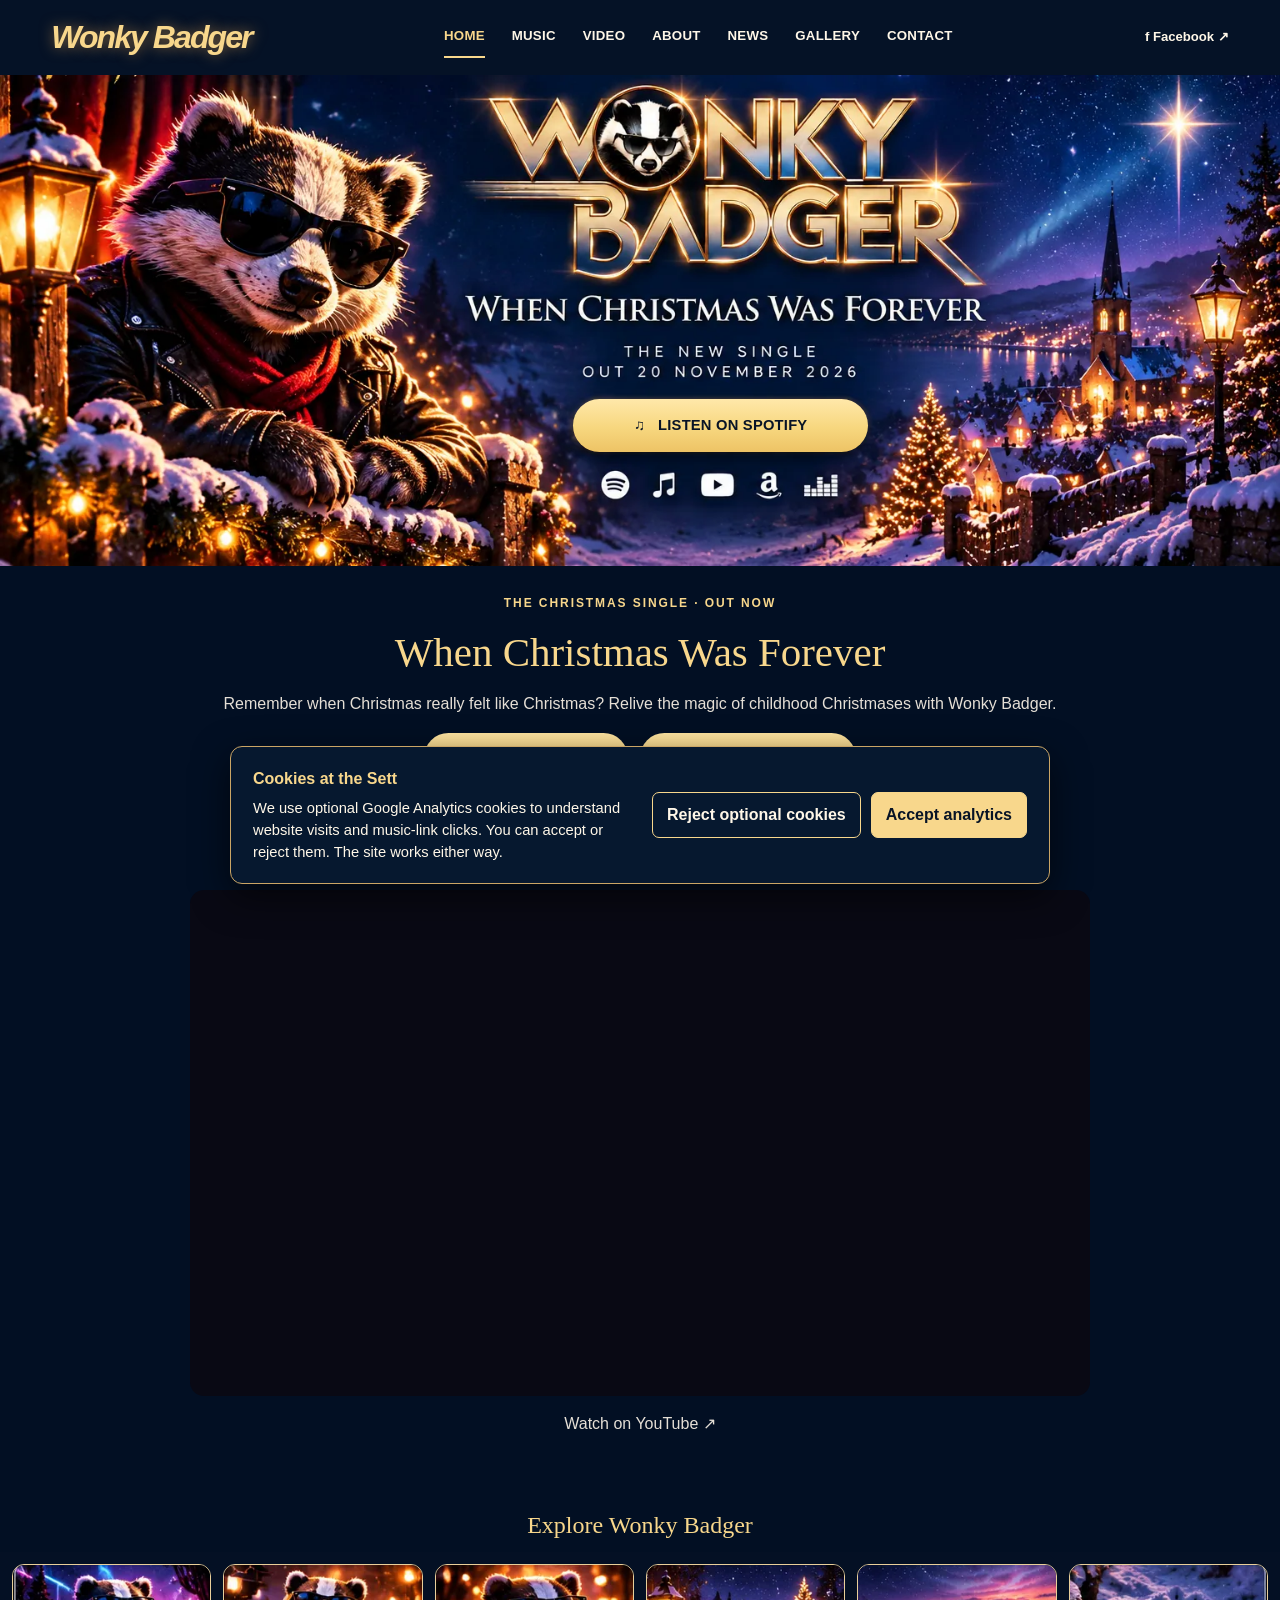
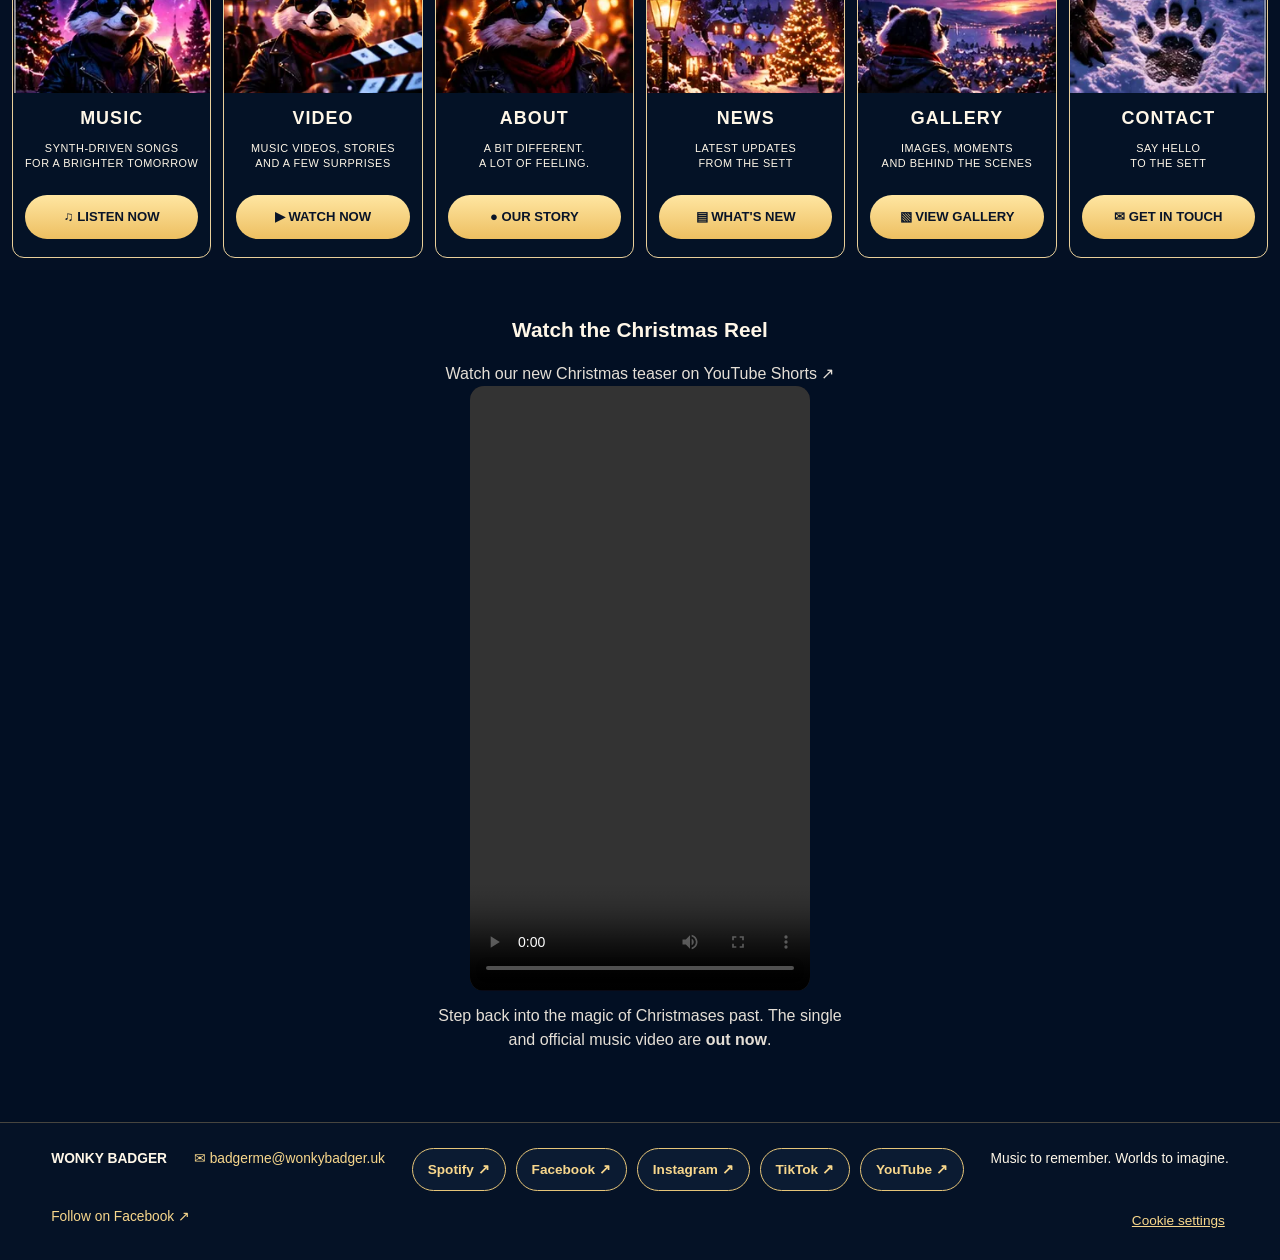
<file: index.html>
<!doctype html><html lang="en"><head><meta charset="utf-8"><meta name="viewport" content="width=device-width,initial-scale=1"><meta name="description" content="Wonky Badger: synth music and Christmas nostalgia."><title>Home | Wonky Badger</title><link rel="stylesheet" href="style.css"><style>
.reel-feature{max-width:420px;margin:2rem auto 0;text-align:center}
.reel-feature h3{margin:0 0 1rem;font-size:1.3rem}
.reel-feature video{display:block;width:100%;max-width:340px;aspect-ratio:9/16;margin:0 auto;border-radius:14px;background:#090914;object-fit:contain}
.reel-feature p{margin:.85rem 0 0;line-height:1.5}
.hero .home-listen-now{position:absolute;left:44.8%;top:66.0%;width:23%;height:10.8%;background:linear-gradient(180deg,#ffe8aa 0%,#f7d77f 54%,#edc365 100%);border-radius:999px;display:flex;align-items:center;justify-content:center;color:#091426;font-family:Arial,Helvetica,sans-serif;font-weight:900;font-size:clamp(7px,1.15vw,18px);letter-spacing:.015em;text-align:center;box-shadow:0 3px 8px #0005;white-space:nowrap;z-index:2}.hero .home-listen-now:hover{filter:brightness(1.08)}.hero .home-listen-now:focus-visible{outline:3px solid #fff;outline-offset:2px}@media(max-width:550px){.hero .home-listen-now{left:44.8%;top:66.0%;width:23%;height:10.8%;font-size:clamp(5px,1.12vw,8px);letter-spacing:0}}.single-feature{text-align:center;padding-top:24px;padding-bottom:20px}.single-feature h2{margin:6px 0 8px}.single-feature p{margin:8px auto}.single-feature .listen-actions{margin:16px auto 12px!important}.single-feature .listen-actions .button{font-size:1rem;min-height:48px;display:inline-flex;align-items:center;justify-content:center}.explore-heading{text-align:center;color:var(--gold);font-family:Georgia,serif;font-weight:400;margin:18px 0 8px}.reel-section{padding-top:12px}.single-feature a:focus-visible{outline:3px solid #fff;outline-offset:3px}@media(max-width:550px){.single-feature{padding:18px 18px 12px}.single-feature .listen-actions{gap:8px!important}.single-feature .listen-actions .button{width:100%;max-width:360px}.single-feature h2{font-size:1.8rem}.single-feature p{font-size:.95rem}}</style></head><body><header><a class="logo" href="index.html">Wonky Badger</a><button class="menu" aria-label="Toggle menu" aria-expanded="false">☰</button><nav><a href="index.html" class="active">Home</a><a href="music.html" data-page="music">Music</a><a href="video.html" data-page="video">Video</a><a href="about.html" data-page="about">About</a><a href="news.html" data-page="news">News</a><a href="gallery.html" data-page="gallery">Gallery</a><a href="contact.html" data-page="contact">Contact</a></nav><a class="socialtop" href="https://www.facebook.com/people/Wonky-Badger/61595293906331/" target="_blank" rel="noopener noreferrer">f Facebook ↗</a></header><main><section class="hero"><img src="home-hero.webp" alt="Home — Wonky Badger Christmas website artwork"><a class="clickzone home-listen-now" href="https://open.spotify.com/track/5aIcCINbZaZPbQApld9Zf1" target="_blank" rel="noopener noreferrer" aria-label="Listen to When Christmas Was Forever on Spotify"><span>♫ &nbsp; LISTEN ON SPOTIFY</span></a></section><div id="more"><section class="content single-feature"><span class="kicker">THE CHRISTMAS SINGLE · OUT NOW</span><h2>When Christmas Was Forever</h2><p>Remember when Christmas really felt like Christmas? Relive the magic of childhood Christmases with Wonky Badger.</p><div class="listen-actions" style="display:flex;flex-wrap:wrap;justify-content:center;gap:12px;margin:1.5rem auto 2rem"><a class="button" href="https://open.spotify.com/track/5aIcCINbZaZPbQApld9Zf1" target="_blank" rel="noopener noreferrer" style="min-width:190px;text-align:center">♫ Listen on Spotify ↗</a><a class="button" href="https://youtu.be/Yn8ME5jVx0M" target="_blank" rel="noopener noreferrer" style="min-width:190px;text-align:center">▶ Watch on YouTube ↗</a></div><p style="text-align:center"><a href="https://ditto.fm/when-christmas-was-forever" target="_blank" rel="noopener noreferrer">Other streaming platforms ↗</a></p><div style="max-width:900px;margin:1.5rem auto 2rem;text-align:center"><h3>Watch the Official Music Video</h3><div style="margin:1rem auto"><iframe src="https://www.youtube-nocookie.com/embed/Yn8ME5jVx0M" title="Wonky Badger — When Christmas Was Forever (Official Music Video)" loading="lazy" allow="accelerometer; autoplay; clipboard-write; encrypted-media; gyroscope; picture-in-picture; web-share" referrerpolicy="strict-origin-when-cross-origin" allowfullscreen style="display:block;width:100%;aspect-ratio:16/9;border:0;border-radius:14px;background:#090914"></iframe></div><p><a href="https://youtu.be/Yn8ME5jVx0M" target="_blank" rel="noopener noreferrer">Watch on YouTube ↗</a></p></div></section></div><h2 class="explore-heading">Explore Wonky Badger</h2><section class="home-tiles"><a class="tile" href="music.html"><img src="tile-music.webp" alt="Music artwork" loading="lazy"><h2>MUSIC</h2><p>SYNTH-DRIVEN SONGS<br>FOR A BRIGHTER TOMORROW</p><span class="button">♫ LISTEN NOW</span></a><a class="tile" href="video.html"><img src="tile-video.webp" alt="Video artwork" loading="lazy"><h2>VIDEO</h2><p>MUSIC VIDEOS, STORIES<br>AND A FEW SURPRISES</p><span class="button">▶ WATCH NOW</span></a><a class="tile" href="about.html"><img src="tile-about.webp" alt="About artwork" loading="lazy"><h2>ABOUT</h2><p>A BIT DIFFERENT.<br>A LOT OF FEELING.</p><span class="button">● OUR STORY</span></a><a class="tile" href="news.html"><img src="tile-news.webp" alt="News artwork" loading="lazy"><h2>NEWS</h2><p>LATEST UPDATES<br>FROM THE SETT</p><span class="button">▤ WHAT'S NEW</span></a><a class="tile" href="gallery.html"><img src="tile-gallery.webp" alt="Gallery artwork" loading="lazy"><h2>GALLERY</h2><p>IMAGES, MOMENTS<br>AND BEHIND THE SCENES</p><span class="button">▧ VIEW GALLERY</span></a><a class="tile" href="contact.html"><img src="tile-contact.webp" alt="Contact artwork" loading="lazy"><h2>CONTACT</h2><p>SAY HELLO<br>TO THE SETT</p><span class="button">✉ GET IN TOUCH</span></a></section><section class="content reel-section"><div class="reel-feature"><h3>Watch the Christmas Reel</h3><p><a href="https://youtube.com/shorts/3uULb8tcF0Y?feature=share" target="_blank" rel="noopener noreferrer">Watch our new Christmas teaser on YouTube Shorts ↗</a></p><video controls playsinline preload="metadata" aria-label="When Christmas Was Forever — Wonky Badger Christmas Reel"><source src="Wonky_Badger_Website_Video.mp4" type="video/mp4">Your browser does not support embedded video.</video><p>Step back into the magic of Christmases past. The single and official music video are <strong>out now</strong>.</p></div></section></main><footer><strong>WONKY BADGER</strong><a class="wb-footer-email" href="mailto:badgerme@wonkybadger.uk">✉ badgerme@wonkybadger.uk</a><div class="social-links" aria-label="Follow Wonky Badger on social media"><a class="social-button" href="https://open.spotify.com/artist/0FHrzBIRYEt5RXQM1HeUu7" target="_blank" rel="noopener noreferrer" data-social-platform="spotify">Spotify ↗</a><a class="social-button" href="https://www.facebook.com/people/Wonky-Badger/61595293906331/" target="_blank" rel="noopener noreferrer" data-social-platform="facebook">Facebook ↗</a><a class="social-button" href="https://www.instagram.com/wonkybadger2026/" target="_blank" rel="noopener noreferrer" data-social-platform="instagram">Instagram ↗</a><a class="social-button" href="https://www.tiktok.com/@mre7165" target="_blank" rel="noopener noreferrer" data-social-platform="tiktok">TikTok ↗</a><a class="social-button" href="https://www.youtube.com/@WonkyBadger" target="_blank" rel="noopener noreferrer" data-social-platform="youtube">YouTube ↗</a></div><span>Music to remember. Worlds to imagine.</span><a href="https://www.facebook.com/people/Wonky-Badger/61595293906331/" target="_blank" rel="noopener noreferrer">Follow on Facebook ↗</a></footer><script>const b=document.querySelector(".menu"),n=document.querySelector("nav");b.addEventListener("click",()=>{const open=n.classList.toggle("open");b.setAttribute("aria-expanded",String(open))});n.querySelectorAll("a").forEach(a=>a.addEventListener("click",()=>{n.classList.remove("open");b.setAttribute("aria-expanded","false")}));</script><script src="analytics-consent.js" defer></script></body></html>
</file>
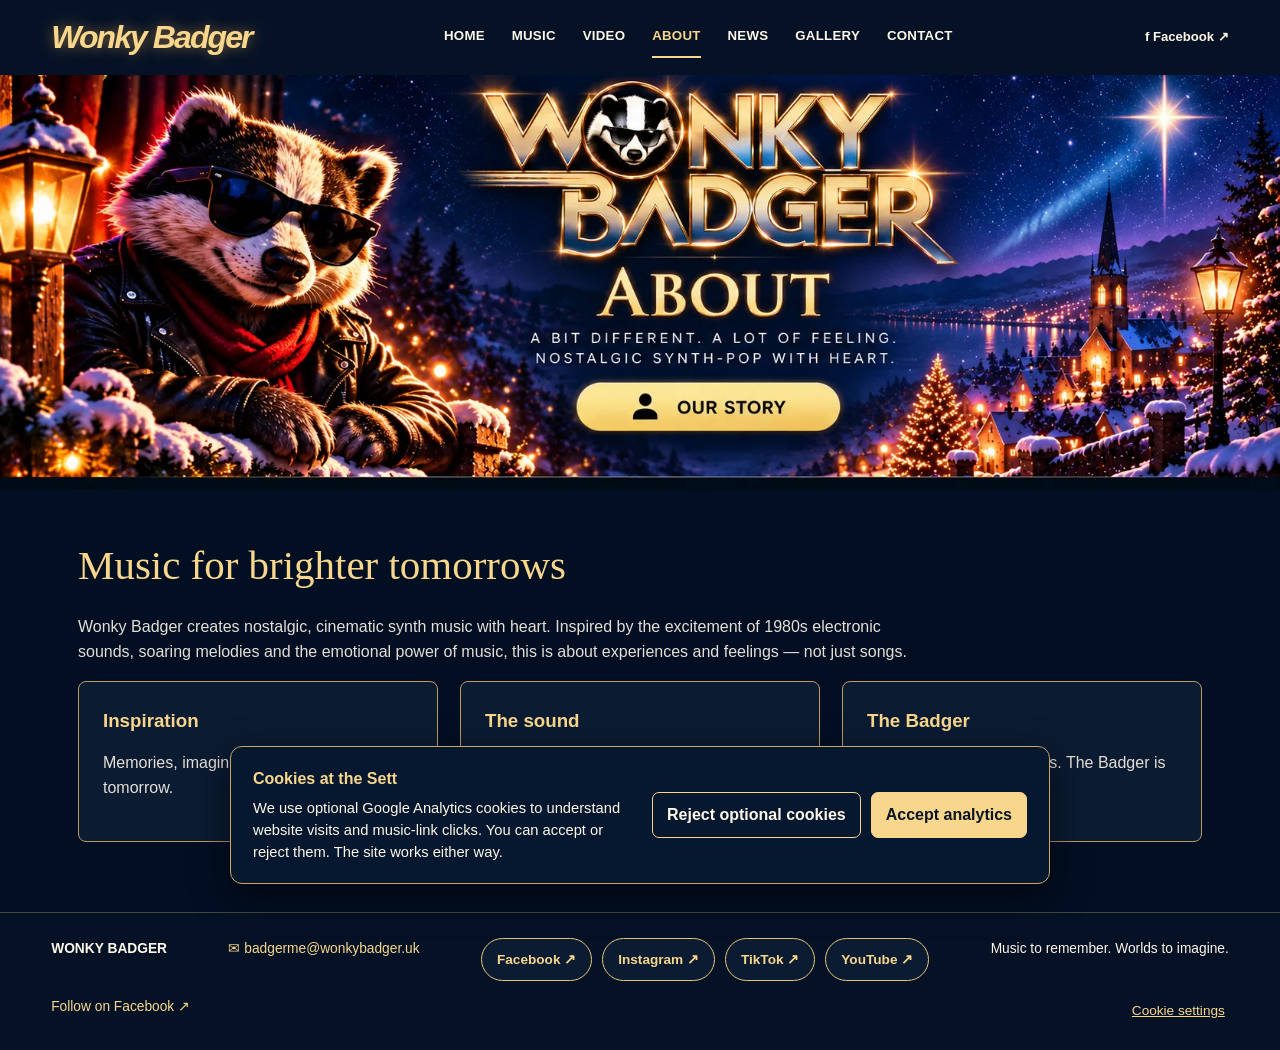
<file: about.html>
<!doctype html><html lang="en"><head><meta charset="utf-8"><meta name="viewport" content="width=device-width,initial-scale=1"><meta name="description" content="Wonky Badger: synth music and Christmas nostalgia."><title>About | Wonky Badger</title><link rel="stylesheet" href="style.css"></head><body><header><a class="logo" href="index.html">Wonky Badger</a><button class="menu" aria-label="Toggle menu" aria-expanded="false">☰</button><nav><a href="index.html" data-page="home">Home</a><a href="music.html" data-page="music">Music</a><a href="video.html" data-page="video">Video</a><a href="about.html" class="active">About</a><a href="news.html" data-page="news">News</a><a href="gallery.html" data-page="gallery">Gallery</a><a href="contact.html" data-page="contact">Contact</a></nav><a class="socialtop" href="https://www.facebook.com/people/Wonky-Badger/61595293906331/" target="_blank" rel="noopener noreferrer">f Facebook ↗</a></header><main><section class="hero"><img src="about-hero.webp" alt="About — Wonky Badger Christmas website artwork"><a class="clickzone" href="about.html#more" aria-label="More about about"></a></section><div id="more"><section class="content"><h2>Music for brighter tomorrows</h2><p>Wonky Badger creates nostalgic, cinematic synth music with heart. Inspired by the excitement of 1980s electronic sounds, soaring melodies and the emotional power of music, this is about experiences and feelings — not just songs.</p><div class="feature-grid"><article class="feature"><h3>Inspiration</h3><p>Memories, imagination and the promise of tomorrow.</p></article><article class="feature"><h3>The sound</h3><p>Warm synthesisers, sweeping melodies and big emotional moments.</p></article><article class="feature"><h3>The Badger</h3><p>The artist stays mysterious. The Badger is the star.</p></article></div></section></div></main><footer><strong>WONKY BADGER</strong><a class="wb-footer-email" href="mailto:badgerme@wonkybadger.uk">✉ badgerme@wonkybadger.uk</a><div class="social-links" aria-label="Follow Wonky Badger on social media"><a class="social-button" href="https://www.facebook.com/people/Wonky-Badger/61595293906331/" target="_blank" rel="noopener noreferrer" data-social-platform="facebook">Facebook ↗</a><a class="social-button" href="https://www.instagram.com/wonkybadger2026/" target="_blank" rel="noopener noreferrer" data-social-platform="instagram">Instagram ↗</a><a class="social-button" href="https://www.tiktok.com/@mre7165" target="_blank" rel="noopener noreferrer" data-social-platform="tiktok">TikTok ↗</a><a class="social-button" href="https://www.youtube.com/@WonkyBadger" target="_blank" rel="noopener noreferrer" data-social-platform="youtube">YouTube ↗</a></div><span>Music to remember. Worlds to imagine.</span><a href="https://www.facebook.com/people/Wonky-Badger/61595293906331/" target="_blank" rel="noopener noreferrer">Follow on Facebook ↗</a></footer><script>const b=document.querySelector(".menu"),n=document.querySelector("nav");b.addEventListener("click",()=>{const open=n.classList.toggle("open");b.setAttribute("aria-expanded",String(open))});n.querySelectorAll("a").forEach(a=>a.addEventListener("click",()=>{n.classList.remove("open");b.setAttribute("aria-expanded","false")}));</script><script src="analytics-consent.js" defer></script></body></html>
</file>
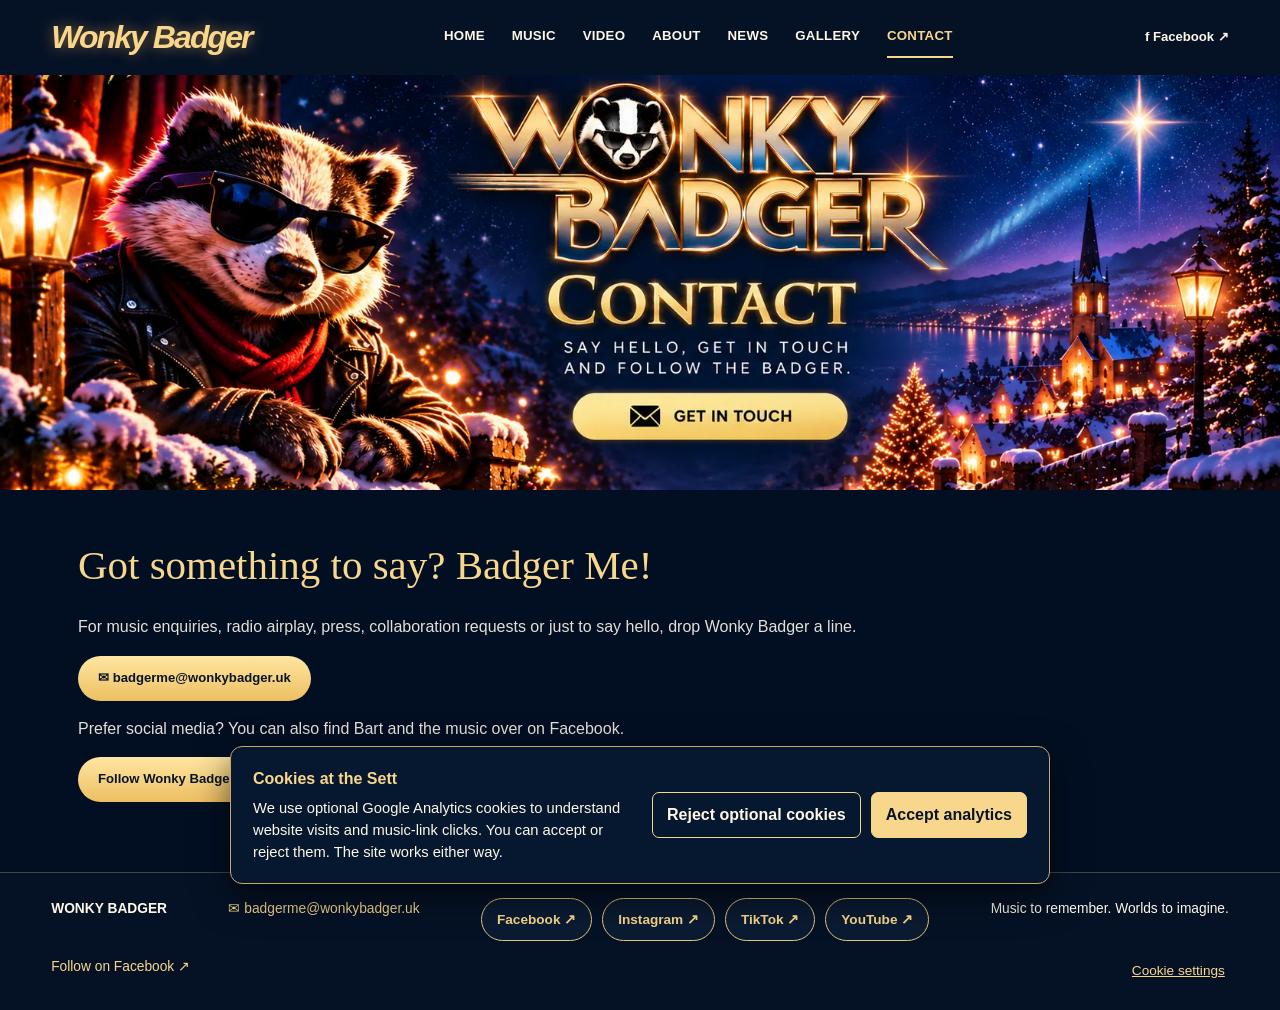
<file: contact.html>
<!doctype html><html lang="en"><head><meta charset="utf-8"><meta name="viewport" content="width=device-width,initial-scale=1"><meta name="description" content="Wonky Badger: synth music and Christmas nostalgia."><title>Contact | Wonky Badger</title><link rel="stylesheet" href="style.css"></head><body><header><a class="logo" href="index.html">Wonky Badger</a><button class="menu" aria-label="Toggle menu" aria-expanded="false">☰</button><nav><a href="index.html" data-page="home">Home</a><a href="music.html" data-page="music">Music</a><a href="video.html" data-page="video">Video</a><a href="about.html" data-page="about">About</a><a href="news.html" data-page="news">News</a><a href="gallery.html" data-page="gallery">Gallery</a><a href="contact.html" class="active">Contact</a></nav><a class="socialtop" href="https://www.facebook.com/people/Wonky-Badger/61595293906331/" target="_blank" rel="noopener noreferrer">f Facebook ↗</a></header><main><section class="hero"><img src="contact-hero.webp" alt="Contact — Wonky Badger Christmas website artwork"><a class="clickzone" href="contact.html" aria-label="More about contact"></a></section><div id="more"><section class="content"><h2>Got something to say? Badger Me!</h2><p>For music enquiries, radio airplay, press, collaboration requests or just to say hello, drop Wonky Badger a line.</p><p><a class="button" href="mailto:badgerme@wonkybadger.uk?subject=Hello%20Wonky%20Badger">✉ badgerme@wonkybadger.uk</a></p><p>Prefer social media? You can also find Bart and the music over on Facebook.</p><a class="button" href="https://www.facebook.com/people/Wonky-Badger/61595293906331/" target="_blank" rel="noopener noreferrer">Follow Wonky Badger on Facebook ↗</a></section></div></main><footer><strong>WONKY BADGER</strong><a class="wb-footer-email" href="mailto:badgerme@wonkybadger.uk">✉ badgerme@wonkybadger.uk</a><div class="social-links" aria-label="Follow Wonky Badger on social media"><a class="social-button" href="https://www.facebook.com/people/Wonky-Badger/61595293906331/" target="_blank" rel="noopener noreferrer" data-social-platform="facebook">Facebook ↗</a><a class="social-button" href="https://www.instagram.com/wonkybadger2026/" target="_blank" rel="noopener noreferrer" data-social-platform="instagram">Instagram ↗</a><a class="social-button" href="https://www.tiktok.com/@mre7165" target="_blank" rel="noopener noreferrer" data-social-platform="tiktok">TikTok ↗</a><a class="social-button" href="https://www.youtube.com/@WonkyBadger" target="_blank" rel="noopener noreferrer" data-social-platform="youtube">YouTube ↗</a></div><span>Music to remember. Worlds to imagine.</span><a href="https://www.facebook.com/people/Wonky-Badger/61595293906331/" target="_blank" rel="noopener noreferrer">Follow on Facebook ↗</a></footer><script>const b=document.querySelector(".menu"),n=document.querySelector("nav");b.addEventListener("click",()=>{const open=n.classList.toggle("open");b.setAttribute("aria-expanded",String(open))});n.querySelectorAll("a").forEach(a=>a.addEventListener("click",()=>{n.classList.remove("open");b.setAttribute("aria-expanded","false")}));</script><script src="analytics-consent.js" defer></script></body></html>
</file>
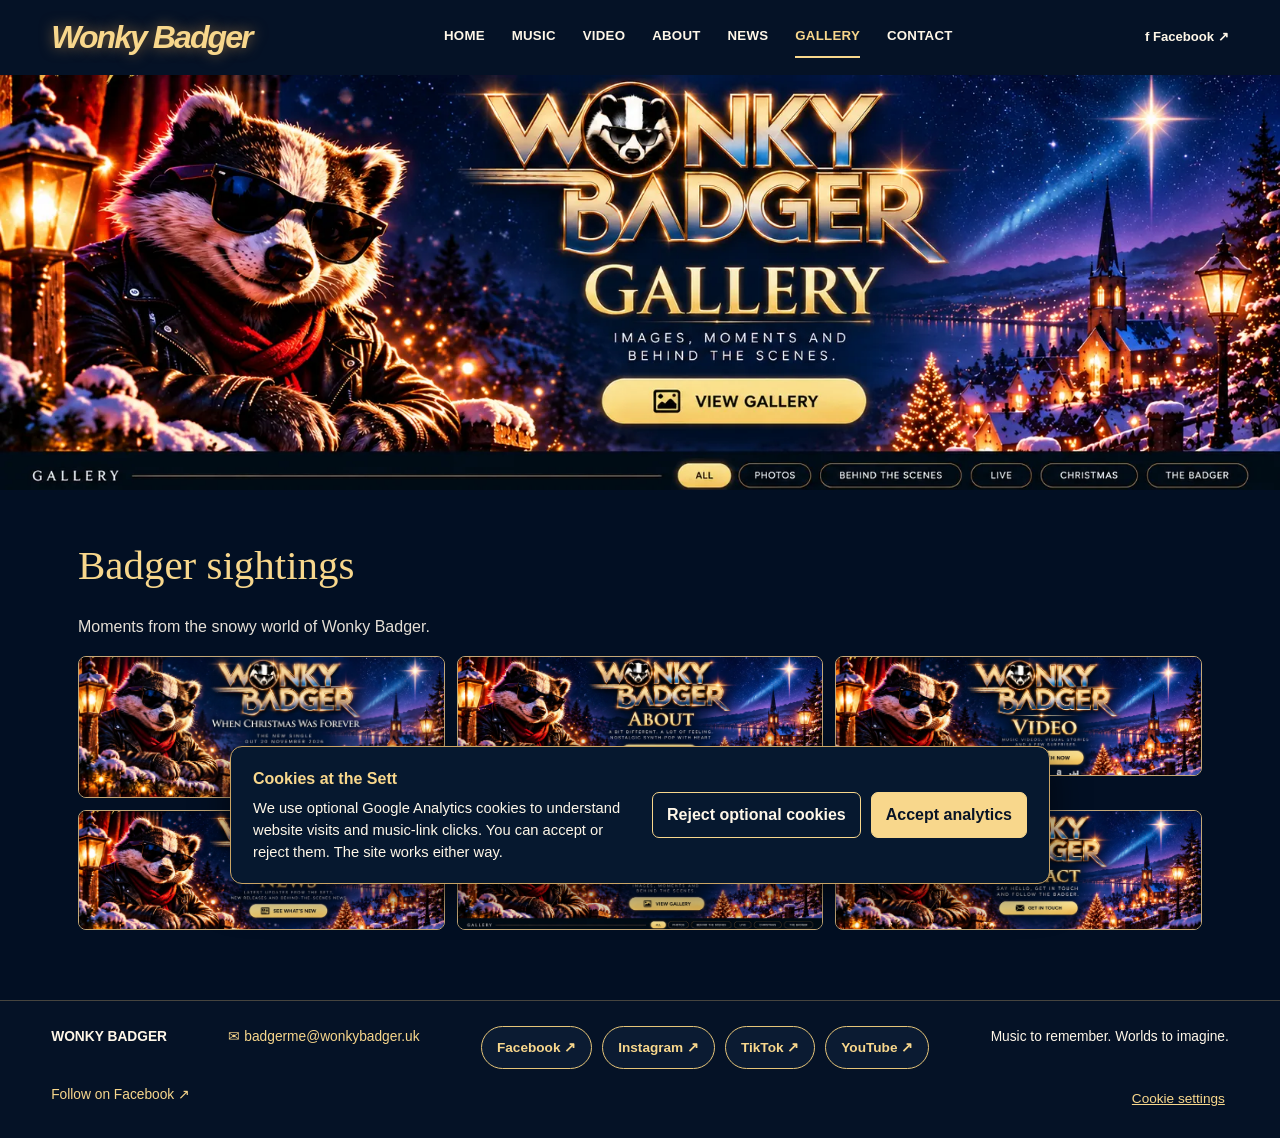
<file: gallery.html>
<!doctype html><html lang="en"><head><meta charset="utf-8"><meta name="viewport" content="width=device-width,initial-scale=1"><meta name="description" content="Wonky Badger: synth music and Christmas nostalgia."><title>Gallery | Wonky Badger</title><link rel="stylesheet" href="style.css"></head><body><header><a class="logo" href="index.html">Wonky Badger</a><button class="menu" aria-label="Toggle menu" aria-expanded="false">☰</button><nav><a href="index.html" data-page="home">Home</a><a href="music.html" data-page="music">Music</a><a href="video.html" data-page="video">Video</a><a href="about.html" data-page="about">About</a><a href="news.html" data-page="news">News</a><a href="gallery.html" class="active">Gallery</a><a href="contact.html" data-page="contact">Contact</a></nav><a class="socialtop" href="https://www.facebook.com/people/Wonky-Badger/61595293906331/" target="_blank" rel="noopener noreferrer">f Facebook ↗</a></header><main><section class="hero"><img src="gallery-hero.webp" alt="Gallery — Wonky Badger Christmas website artwork"><a class="clickzone" href="gallery.html#more" aria-label="More about gallery"></a></section><div id="more"><section class="content"><h2>Badger sightings</h2><p>Moments from the snowy world of Wonky Badger.</p><div class="gallery"><img src="home-hero.webp" alt="Sunglasses Badger in a snowy Christmas village"><img src="about-hero.webp" alt="Wonky Badger and Christmas lights"><img src="video-hero.webp" alt="Wonky Badger music video scene"><img src="news-hero.webp" alt="Wonky Badger winter village"><img src="gallery-hero.webp" alt="Wonky Badger gallery scene"><img src="contact-hero.webp" alt="Wonky Badger night sky"></div></section></div></main><footer><strong>WONKY BADGER</strong><a class="wb-footer-email" href="mailto:badgerme@wonkybadger.uk">✉ badgerme@wonkybadger.uk</a><div class="social-links" aria-label="Follow Wonky Badger on social media"><a class="social-button" href="https://www.facebook.com/people/Wonky-Badger/61595293906331/" target="_blank" rel="noopener noreferrer" data-social-platform="facebook">Facebook ↗</a><a class="social-button" href="https://www.instagram.com/wonkybadger2026/" target="_blank" rel="noopener noreferrer" data-social-platform="instagram">Instagram ↗</a><a class="social-button" href="https://www.tiktok.com/@mre7165" target="_blank" rel="noopener noreferrer" data-social-platform="tiktok">TikTok ↗</a><a class="social-button" href="https://www.youtube.com/@WonkyBadger" target="_blank" rel="noopener noreferrer" data-social-platform="youtube">YouTube ↗</a></div><span>Music to remember. Worlds to imagine.</span><a href="https://www.facebook.com/people/Wonky-Badger/61595293906331/" target="_blank" rel="noopener noreferrer">Follow on Facebook ↗</a></footer><script>const b=document.querySelector(".menu"),n=document.querySelector("nav");b.addEventListener("click",()=>{const open=n.classList.toggle("open");b.setAttribute("aria-expanded",String(open))});n.querySelectorAll("a").forEach(a=>a.addEventListener("click",()=>{n.classList.remove("open");b.setAttribute("aria-expanded","false")}));</script><script src="analytics-consent.js" defer></script></body></html>
</file>
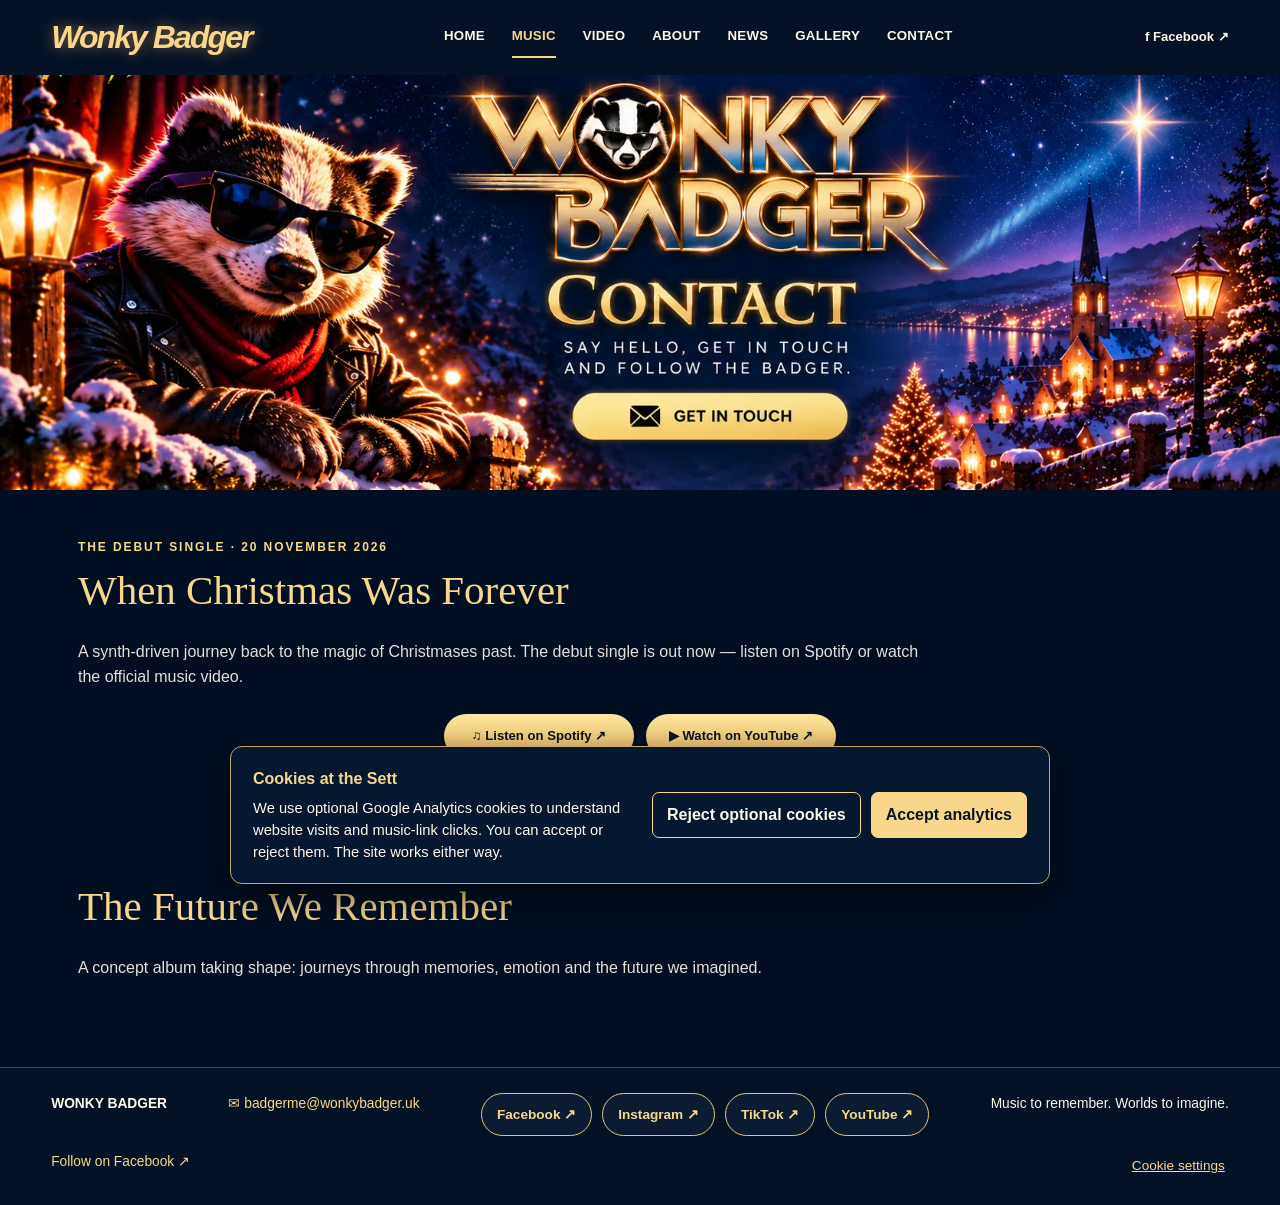
<file: music.html>
<!doctype html><html lang="en"><head><meta charset="utf-8"><meta name="viewport" content="width=device-width,initial-scale=1"><meta name="description" content="Wonky Badger: synth music and Christmas nostalgia."><title>Music | Wonky Badger</title><link rel="stylesheet" href="style.css"></head><body><header><a class="logo" href="index.html">Wonky Badger</a><button class="menu" aria-label="Toggle menu" aria-expanded="false">☰</button><nav><a href="index.html" data-page="home">Home</a><a href="music.html" class="active">Music</a><a href="video.html" data-page="video">Video</a><a href="about.html" data-page="about">About</a><a href="news.html" data-page="news">News</a><a href="gallery.html" data-page="gallery">Gallery</a><a href="contact.html" data-page="contact">Contact</a></nav><a class="socialtop" href="https://www.facebook.com/people/Wonky-Badger/61595293906331/" target="_blank" rel="noopener noreferrer">f Facebook ↗</a></header><main><section class="hero"><img src="music-hero.webp" alt="Music — Wonky Badger Christmas website artwork"><a class="clickzone" href="https://ditto.fm/when-christmas-was-forever" aria-label="Listen to When Christmas Was Forever"></a></section><div id="more"><section class="content"><span class="kicker">THE DEBUT SINGLE · 20 NOVEMBER 2026</span><h2>When Christmas Was Forever</h2><p>A synth-driven journey back to the magic of Christmases past. The debut single is out now — listen on Spotify or watch the official music video.</p><div class="listen-actions" style="display:flex;flex-wrap:wrap;justify-content:center;gap:12px;margin:1.5rem auto 2rem"><a class="button" href="https://open.spotify.com/track/5aIcCINbZaZPbQApld9Zf1" target="_blank" rel="noopener noreferrer" style="min-width:190px;text-align:center">♫ Listen on Spotify ↗</a><a class="button" href="https://youtu.be/Yn8ME5jVx0M" target="_blank" rel="noopener noreferrer" style="min-width:190px;text-align:center">▶ Watch on YouTube ↗</a></div><p style="text-align:center"><a href="https://ditto.fm/when-christmas-was-forever" target="_blank" rel="noopener noreferrer">Listen on other streaming platforms ↗</a></p><h2 style="margin-top:60px">The Future We Remember</h2><p>A concept album taking shape: journeys through memories, emotion and the future we imagined.</p></section></div></main><footer><strong>WONKY BADGER</strong><a class="wb-footer-email" href="mailto:badgerme@wonkybadger.uk">✉ badgerme@wonkybadger.uk</a><div class="social-links" aria-label="Follow Wonky Badger on social media"><a class="social-button" href="https://www.facebook.com/people/Wonky-Badger/61595293906331/" target="_blank" rel="noopener noreferrer" data-social-platform="facebook">Facebook ↗</a><a class="social-button" href="https://www.instagram.com/wonkybadger2026/" target="_blank" rel="noopener noreferrer" data-social-platform="instagram">Instagram ↗</a><a class="social-button" href="https://www.tiktok.com/@mre7165" target="_blank" rel="noopener noreferrer" data-social-platform="tiktok">TikTok ↗</a><a class="social-button" href="https://www.youtube.com/@WonkyBadger" target="_blank" rel="noopener noreferrer" data-social-platform="youtube">YouTube ↗</a></div><span>Music to remember. Worlds to imagine.</span><a href="https://www.facebook.com/people/Wonky-Badger/61595293906331/" target="_blank" rel="noopener noreferrer">Follow on Facebook ↗</a></footer><script>const b=document.querySelector(".menu"),n=document.querySelector("nav");b.addEventListener("click",()=>{const open=n.classList.toggle("open");b.setAttribute("aria-expanded",String(open))});n.querySelectorAll("a").forEach(a=>a.addEventListener("click",()=>{n.classList.remove("open");b.setAttribute("aria-expanded","false")}));</script><script src="analytics-consent.js" defer></script></body></html>
</file>
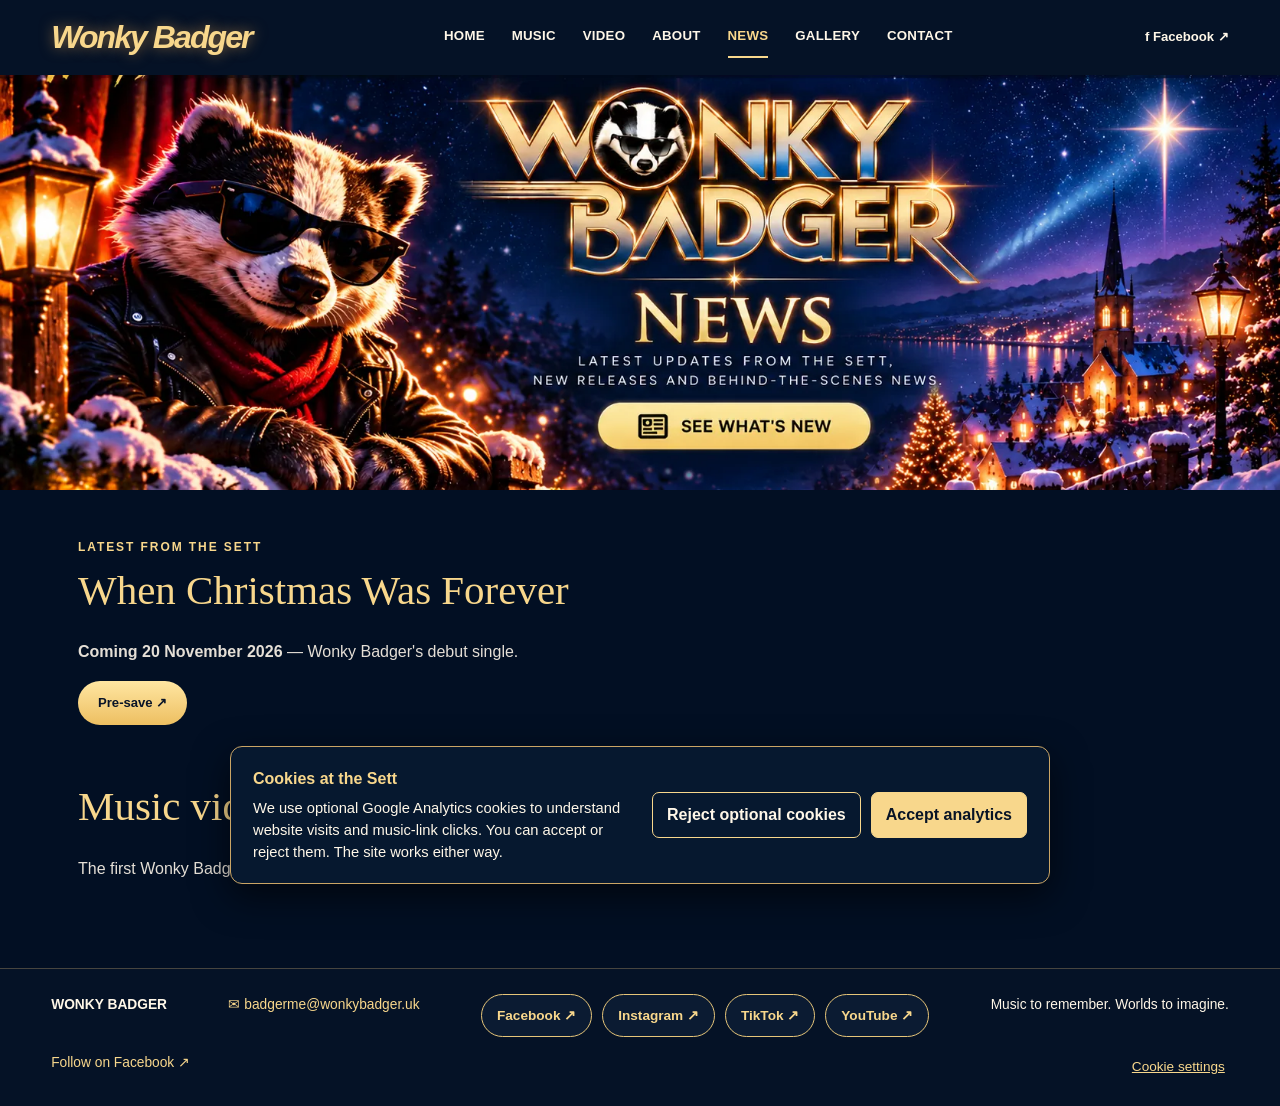
<file: news.html>
<!doctype html><html lang="en"><head><meta charset="utf-8"><meta name="viewport" content="width=device-width,initial-scale=1"><meta name="description" content="Wonky Badger: synth music and Christmas nostalgia."><title>News | Wonky Badger</title><link rel="stylesheet" href="style.css"></head><body><header><a class="logo" href="index.html">Wonky Badger</a><button class="menu" aria-label="Toggle menu" aria-expanded="false">☰</button><nav><a href="index.html" data-page="home">Home</a><a href="music.html" data-page="music">Music</a><a href="video.html" data-page="video">Video</a><a href="about.html" data-page="about">About</a><a href="news.html" class="active">News</a><a href="gallery.html" data-page="gallery">Gallery</a><a href="contact.html" data-page="contact">Contact</a></nav><a class="socialtop" href="https://www.facebook.com/people/Wonky-Badger/61595293906331/" target="_blank" rel="noopener noreferrer">f Facebook ↗</a></header><main><section class="hero"><img src="news-hero.webp" alt="News — Wonky Badger Christmas website artwork"><a class="clickzone" href="news.html#more" aria-label="More about news"></a></section><div id="more"><section class="content"><span class="kicker">LATEST FROM THE SETT</span><h2>When Christmas Was Forever</h2><p><strong>Coming 20 November 2026</strong> — Wonky Badger's debut single.</p><a class="button" href="https://ditto.fm/when-christmas-was-forever" target="_blank" rel="noopener">Pre-save ↗</a><h2 style="margin-top:50px">Music video in production</h2><p>The first Wonky Badger video is on its way, with wintry scenes and a certain familiar face.</p></section></div></main><footer><strong>WONKY BADGER</strong><a class="wb-footer-email" href="mailto:badgerme@wonkybadger.uk">✉ badgerme@wonkybadger.uk</a><div class="social-links" aria-label="Follow Wonky Badger on social media"><a class="social-button" href="https://www.facebook.com/people/Wonky-Badger/61595293906331/" target="_blank" rel="noopener noreferrer" data-social-platform="facebook">Facebook ↗</a><a class="social-button" href="https://www.instagram.com/wonkybadger2026/" target="_blank" rel="noopener noreferrer" data-social-platform="instagram">Instagram ↗</a><a class="social-button" href="https://www.tiktok.com/@mre7165" target="_blank" rel="noopener noreferrer" data-social-platform="tiktok">TikTok ↗</a><a class="social-button" href="https://www.youtube.com/@WonkyBadger" target="_blank" rel="noopener noreferrer" data-social-platform="youtube">YouTube ↗</a></div><span>Music to remember. Worlds to imagine.</span><a href="https://www.facebook.com/people/Wonky-Badger/61595293906331/" target="_blank" rel="noopener noreferrer">Follow on Facebook ↗</a></footer><script>const b=document.querySelector(".menu"),n=document.querySelector("nav");b.addEventListener("click",()=>{const open=n.classList.toggle("open");b.setAttribute("aria-expanded",String(open))});n.querySelectorAll("a").forEach(a=>a.addEventListener("click",()=>{n.classList.remove("open");b.setAttribute("aria-expanded","false")}));</script><script src="analytics-consent.js" defer></script></body></html>
</file>
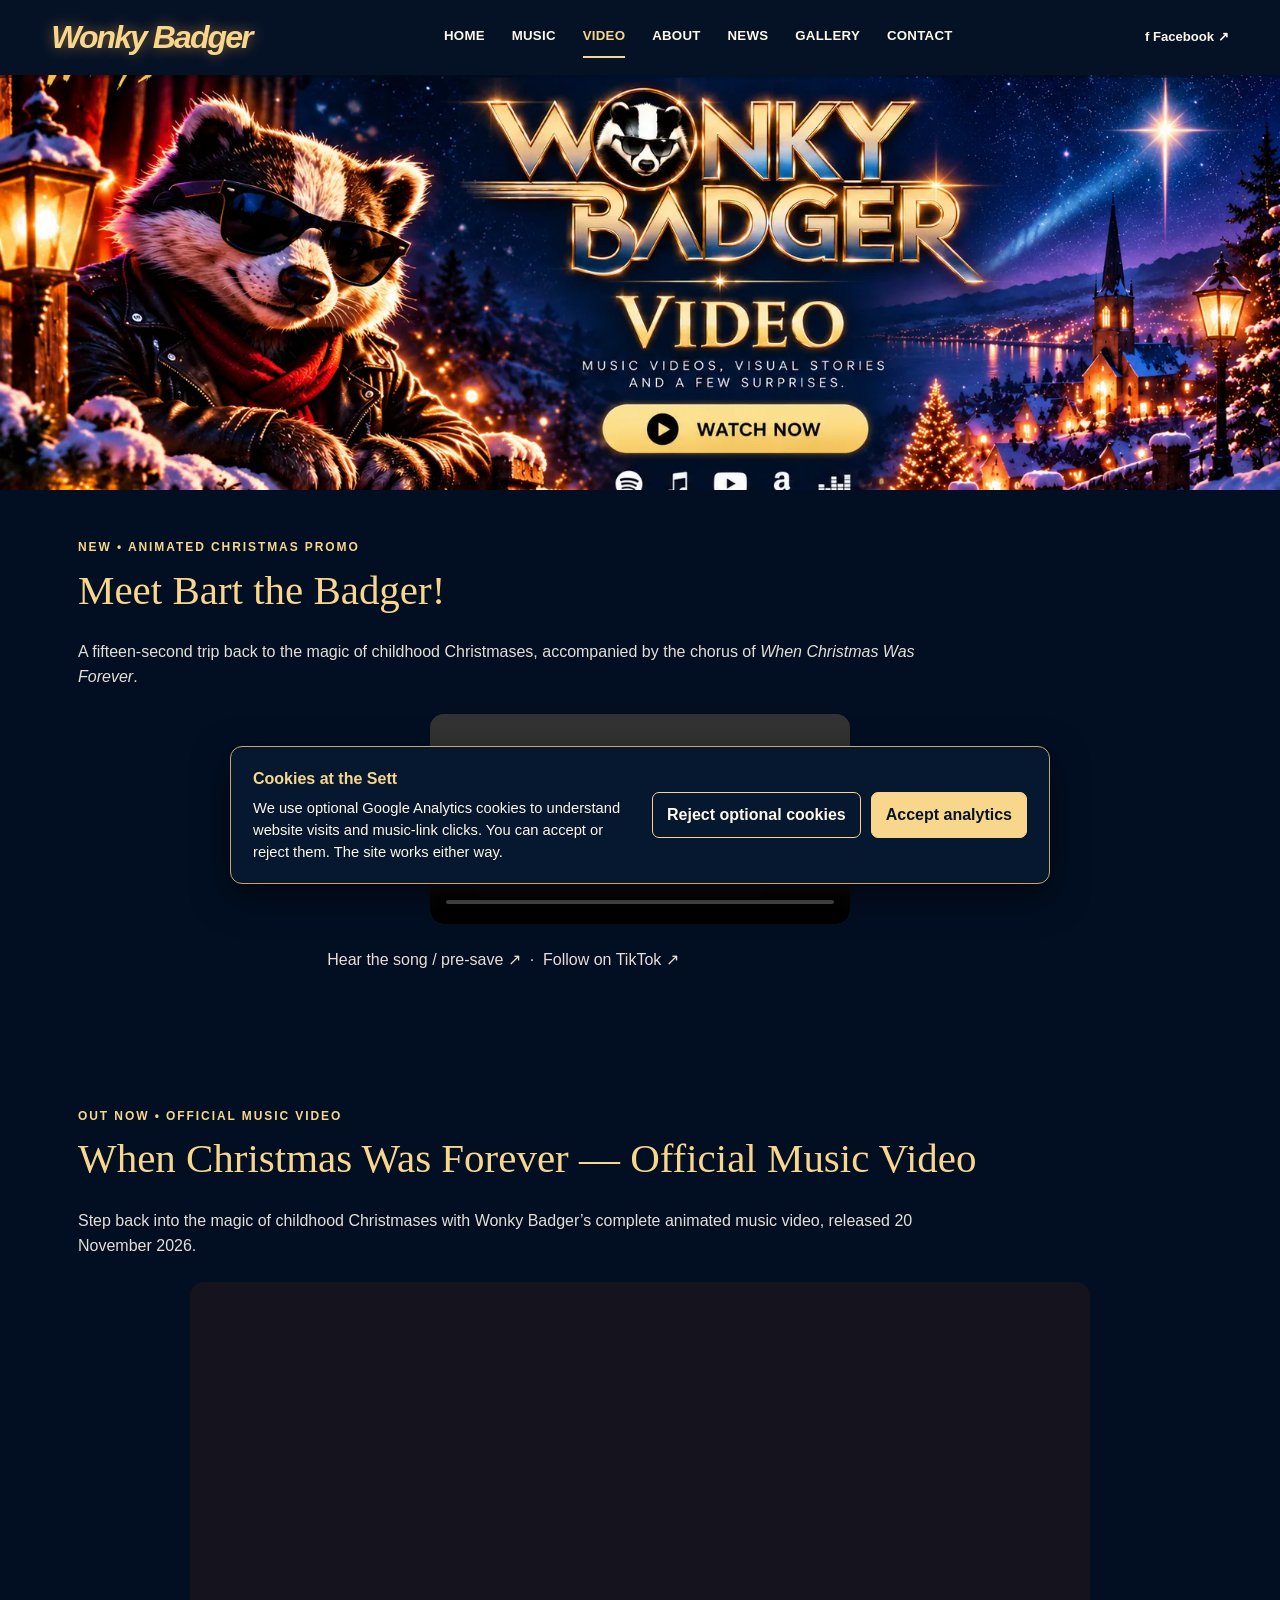
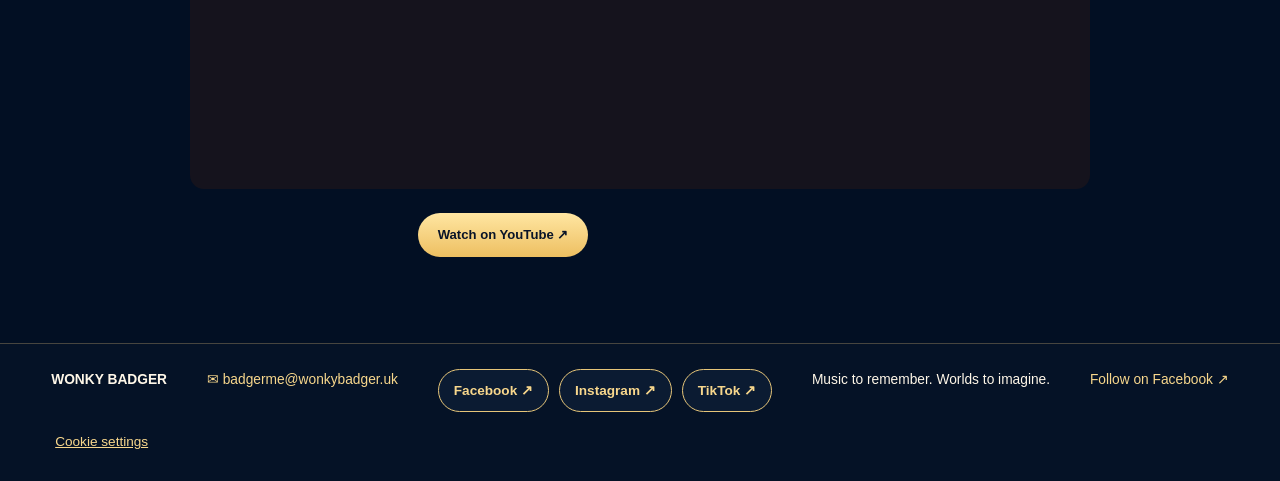
<file: video.html>
<!doctype html><html lang="en"><head><meta charset="utf-8"><meta name="viewport" content="width=device-width,initial-scale=1"><meta name="description" content="Wonky Badger: synth music and Christmas nostalgia."><title>Video | Wonky Badger</title><link rel="stylesheet" href="style.css"></head><body><header><a class="logo" href="index.html">Wonky Badger</a><button class="menu" aria-label="Toggle menu" aria-expanded="false">☰</button><nav><a href="index.html" data-page="home">Home</a><a href="music.html" data-page="music">Music</a><a href="video.html" class="active">Video</a><a href="about.html" data-page="about">About</a><a href="news.html" data-page="news">News</a><a href="gallery.html" data-page="gallery">Gallery</a><a href="contact.html" data-page="contact">Contact</a></nav><a class="socialtop" href="https://www.facebook.com/people/Wonky-Badger/61595293906331/" target="_blank" rel="noopener noreferrer">f Facebook ↗</a></header><main><section class="hero"><img src="video-hero.webp" alt="Video — Wonky Badger Christmas website artwork"><a class="clickzone" href="video.html#more" aria-label="More about video"></a></section><div id="more"><section class="content"><span class="kicker">NEW • ANIMATED CHRISTMAS PROMO</span><h2>Meet Bart the Badger!</h2><p>A fifteen-second trip back to the magic of childhood Christmases, accompanied by the chorus of <em>When Christmas Was Forever</em>.</p><div style="max-width:420px;margin:1.5rem auto;text-align:center"><video controls playsinline preload="metadata" width="100%" style="display:block;width:100%;height:auto;max-height:740px;border-radius:14px;background:#15131d" aria-label="Wonky Badger animated 15-second Christmas music promo"><source src="Wonky_Badger_Bart_TikTok_15sec_FINAL.mp4.mp4" type="video/mp4">Your browser does not support embedded video.</video></div><p style="text-align:center"><a href="https://ditto.fm/when-christmas-was-forever" target="_blank" rel="noopener noreferrer">Hear the song / pre-save ↗</a> &nbsp;·&nbsp; <a href="https://www.tiktok.com/@mre7165" target="_blank" rel="noopener noreferrer">Follow on TikTok ↗</a></p></section><section class="content"><span class="kicker">OUT NOW • OFFICIAL MUSIC VIDEO</span><h2>When Christmas Was Forever — Official Music Video</h2><p>Step back into the magic of childhood Christmases with Wonky Badger’s complete animated music video, released 20 November 2026.</p><div style="max-width:900px;margin:1.5rem auto"><iframe src="https://www.youtube-nocookie.com/embed/Yn8ME5jVx0M" title="Wonky Badger — When Christmas Was Forever (Official Music Video)" loading="lazy" allow="accelerometer; autoplay; clipboard-write; encrypted-media; gyroscope; picture-in-picture; web-share" referrerpolicy="strict-origin-when-cross-origin" allowfullscreen style="display:block;width:100%;aspect-ratio:16/9;border:0;border-radius:14px;background:#15131d"></iframe></div><p style="text-align:center"><a class="button" href="https://youtu.be/Yn8ME5jVx0M" target="_blank" rel="noopener noreferrer">Watch on YouTube ↗</a></p></section></div></main><footer><strong>WONKY BADGER</strong><a class="wb-footer-email" href="mailto:badgerme@wonkybadger.uk">✉ badgerme@wonkybadger.uk</a><div class="social-links" aria-label="Follow Wonky Badger on social media"><a class="social-button" href="https://www.facebook.com/people/Wonky-Badger/61595293906331/" target="_blank" rel="noopener noreferrer" data-social-platform="facebook">Facebook ↗</a><a class="social-button" href="https://www.instagram.com/wonkybadger2026/" target="_blank" rel="noopener noreferrer" data-social-platform="instagram">Instagram ↗</a><a class="social-button" href="https://www.tiktok.com/@mre7165" target="_blank" rel="noopener noreferrer" data-social-platform="tiktok">TikTok ↗</a></div><span>Music to remember. Worlds to imagine.</span><a href="https://www.facebook.com/people/Wonky-Badger/61595293906331/" target="_blank" rel="noopener noreferrer">Follow on Facebook ↗</a></footer><script>const b=document.querySelector(".menu"),n=document.querySelector("nav");b.addEventListener("click",()=>{const open=n.classList.toggle("open");b.setAttribute("aria-expanded",String(open))});n.querySelectorAll("a").forEach(a=>a.addEventListener("click",()=>{n.classList.remove("open");b.setAttribute("aria-expanded","false")}));</script><script src="analytics-consent.js" defer></script></body></html>
</file>
<file: style.css>
:root{--gold:#f8d78c;--night:#020f23}
*{box-sizing:border-box}html{scroll-behavior:smooth}body{margin:0;background:var(--night);color:#fff7e8;font:16px/1.55 Arial,Helvetica,sans-serif}
a{color:inherit;text-decoration:none}button{font:inherit}
header{min-height:75px;display:flex;align-items:center;justify-content:space-between;gap:20px;padding:12px 4%;background:#051226;position:relative;z-index:5}
.logo{font-size:clamp(1.35rem,2.5vw,2.45rem);font-style:italic;font-weight:900;letter-spacing:-.06em;color:var(--gold);text-shadow:0 0 14px #e2a45190}
nav{display:flex;gap:clamp(10px,2.1vw,31px)}nav a{font-size:.83rem;font-weight:bold;text-transform:uppercase;letter-spacing:.02em;padding:9px 0}
nav a:hover,nav a.active{color:var(--gold);border-bottom:2px solid var(--gold)}
.socialtop{font-weight:bold;font-size:.82rem}.socialtop:hover{color:var(--gold)}
.menu{display:none}
.hero{position:relative;width:100%;overflow:hidden;background:#111b33}.hero img{display:block;width:100%;height:auto}
.clickzone{position:absolute;left:41%;top:67%;width:28%;height:11%;border-radius:45px;display:block}
.clickzone:focus-visible,.tile:focus-visible{outline:3px solid var(--gold);outline-offset:3px}
.home-tiles{display:grid;grid-template-columns:repeat(6,minmax(0,1fr));gap:12px;padding:12px;background:#041024}
.tile{border:1px solid #e9cf9a;border-radius:12px;background:#041226;overflow:hidden;text-align:center;display:flex;flex-direction:column;min-width:0}
.tile img{width:100%;aspect-ratio:1.55;object-fit:cover}.tile h2{font-size:1.12rem;margin:12px 4px 0;letter-spacing:.06em}.tile p{font-size:.68rem;letter-spacing:.05em;line-height:1.45;min-height:40px;margin:8px 5px 14px}
.button{display:inline-block;border:0;border-radius:25px;background:linear-gradient(#ffe6a2,#edbf61);color:#091428;padding:12px 20px;font-weight:900;font-size:.82rem;cursor:pointer}
.tile .button{margin:auto 12px 18px}.button:hover{filter:brightness(1.12)}
.content{max-width:1180px;margin:0 auto;padding:44px 28px 70px}
.content h2{font-family:Georgia,serif;font-size:clamp(1.7rem,3.2vw,2.8rem);font-weight:400;color:var(--gold);margin:0 0 18px}
.content p{max-width:850px;color:#e5dfd6}.feature-grid{display:grid;grid-template-columns:repeat(3,1fr);gap:22px}.feature{background:#0b1b32;border:1px solid #bc9b65;padding:24px;border-radius:8px}
.feature h3{margin:0 0 10px;color:var(--gold)}.kicker{color:var(--gold);font-weight:bold;letter-spacing:.16em;font-size:.75rem}.gallery{display:grid;grid-template-columns:repeat(3,1fr);gap:12px}.gallery img{display:block;width:100%;height:auto;object-fit:contain;border:1px solid #c4a877;border-radius:8px}.small{font-size:.78rem;color:#c9c1b4}
footer{padding:25px 4%;background:#051226;display:flex;justify-content:space-between;gap:15px;flex-wrap:wrap;font-size:.86rem;border-top:1px solid #d8b57750}footer a{color:var(--gold)}
@media(max-width:850px){header{min-height:65px}.menu{display:block;background:transparent;border:1px solid #f5e6ca75;padding:7px 12px;color:white;font-size:1.2rem}nav{display:none;position:absolute;top:100%;left:0;right:0;background:#051226;padding:22px;flex-direction:column}nav.open{display:flex}.socialtop{display:none}.home-tiles{grid-template-columns:repeat(3,1fr)}.feature-grid{grid-template-columns:1fr}.gallery{grid-template-columns:repeat(2,1fr)}}
@media(max-width:550px){.home-tiles{grid-template-columns:repeat(2,minmax(0,1fr))}.tile h2{font-size:.95rem}.tile p{font-size:.6rem}.tile .button{font-size:.68rem;padding:10px 6px;margin:0 7px 13px}.content{padding:30px 18px 50px}.gallery{grid-template-columns:1fr}.hero{aspect-ratio:auto}.hero img{width:100%;height:auto;min-height:0;object-fit:contain;object-position:center}.clickzone{top:64%;height:13%;left:45%;width:43%}}

/* Wonky Badger optional analytics consent controls */
#wb-cookie-banner{position:fixed;z-index:9999;bottom:16px;left:16px;right:16px;max-width:820px;margin:auto;padding:20px 22px;border:1px solid #caa565;border-radius:12px;background:#06182f;color:#fff7e8;box-shadow:0 12px 36px #0009;display:flex;align-items:center;gap:22px;flex-wrap:wrap}
.wb-cookie-copy{flex:1 1 300px}.wb-cookie-copy strong{color:#f8d78c}.wb-cookie-copy p{font-size:.92rem;line-height:1.5;margin:5px 0 0}
.wb-cookie-actions{display:flex;flex-wrap:wrap;gap:10px}.wb-cookie-actions button{cursor:pointer;padding:10px 14px;border-radius:7px;border:1px solid #f8d78c;background:transparent;color:#fff7e8;font-weight:bold}
.wb-cookie-actions #wb-accept{background:#f8d78c;color:#081426}.wb-cookie-actions button:focus-visible,.wb-cookie-settings:focus-visible{outline:3px solid #fff;outline-offset:3px}
.wb-cookie-settings{border:0;background:transparent;color:#f8d78c;cursor:pointer;text-decoration:underline;padding:4px;font-size:.85rem}
@media(max-width:550px){#wb-cookie-banner{bottom:8px;left:8px;right:8px;padding:15px}.wb-cookie-actions{width:100%}.wb-cookie-actions button{flex:1 1 130px}}

/* Cross-platform follow links, available on every page */
.social-links{display:flex;gap:10px;flex-wrap:wrap;align-items:center}
.social-button{display:inline-flex;align-items:center;justify-content:center;padding:10px 15px;border:1px solid #e6c579;border-radius:999px;color:#f8d78c;background:#0b1b32;font-size:.85rem;font-weight:700;min-height:42px}
.social-button:hover,.social-button:focus-visible{background:#f8d78c;color:#071428;outline-offset:3px}
@media(max-width:550px){.social-links{width:100%}.social-button{flex:1 1 auto;padding:10px}}
</file>
